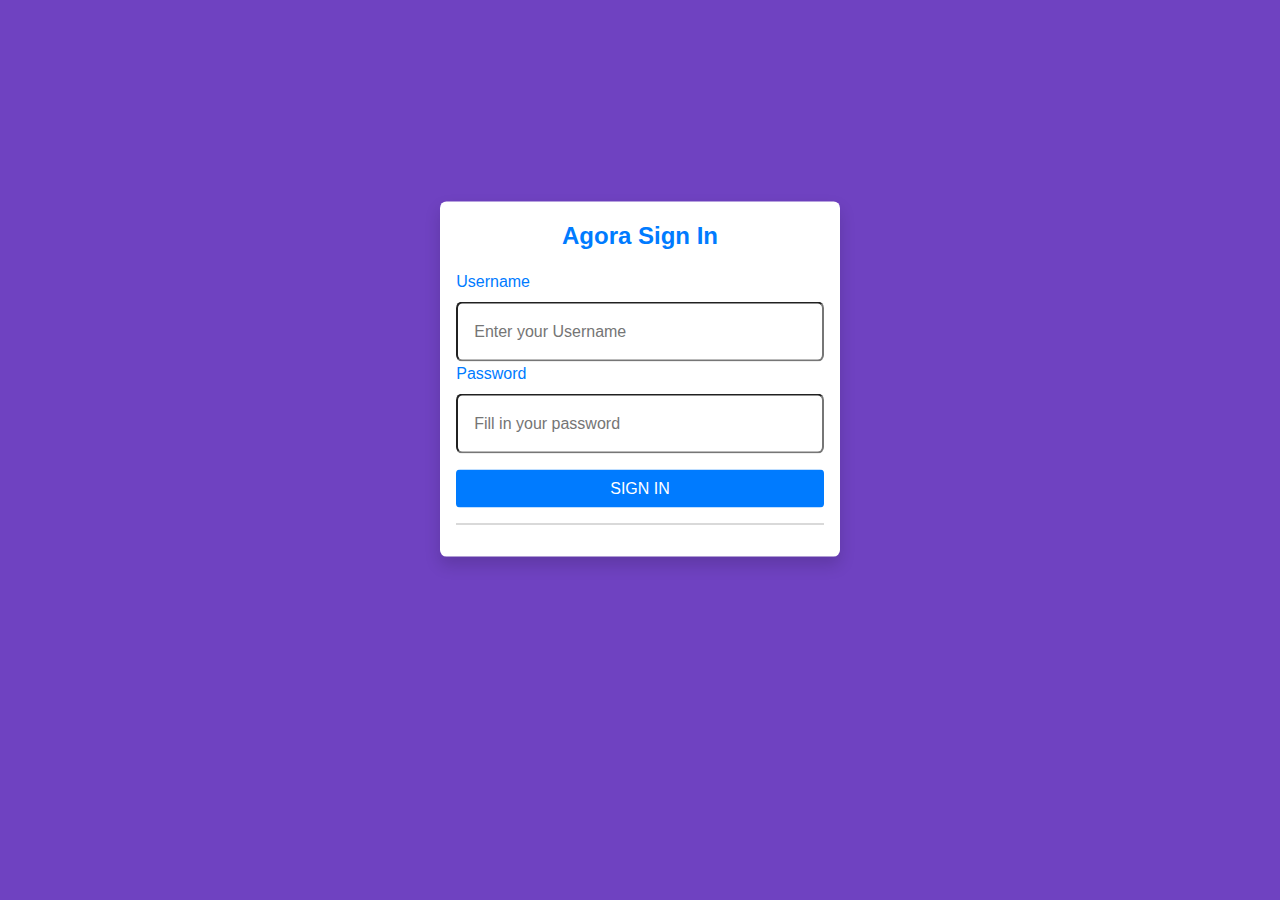
<file: index.html>
<!DOCTYPE html>
<html lang="en">

<head>
    <meta charset="UTF-8">
    <meta name="viewport" content="width=device-width, initial-scale=1.0">
    <meta name="google-signin-client_id" content="936016369355-e1dck31hn8gvo2gn0s4eepc8nrj52am2.apps.googleusercontent.com">
    <link rel="stylesheet" href="css/bootstrap.css">
    <link rel="stylesheet" type="text/css" href="css/style.css">
    <title>Video Calling App</title>
</head>

<body>
    <div class="container">
        <div class="wrapper py-4">            
            <form class="shadow">
                <p class="text-center"><strong >Agora Sign In</strong></p>
                <label for="username">Username</label>
                <input type="text" name="username" value="" placeholder="Enter your Username" required>
                <label for="password">Password</label>
                <input type="password" name="password" value="" placeholder="Fill in your password" class="mb-3">
                <button class="btn  btn-block" onclick="window.location.href='channel.html'">Sign In </button>
                <hr>
                <div class="g-signin2 " data-onsuccess="onSignIn"></div>

            </form>
            
        </div>
    </div>
    <script>
        function onSignIn(googleUser) {
          var profile = googleUser.getBasicProfile();
          console.log('ID: ' + profile.getId()); // Do not send to your backend! Use an ID token instead.
          console.log('Name: ' + profile.getName());
          console.log('Image URL: ' + profile.getImageUrl());
          console.log('Email: ' + profile.getEmail()); // This is null if the 'email' scope is not present.
          updateName(profile.getName());
          window.location.href= 'channel.html'
        }
        function updateName(name){
            document.getElementById("username").value = name;
        }

    </script>
</body>

</html>
</file>
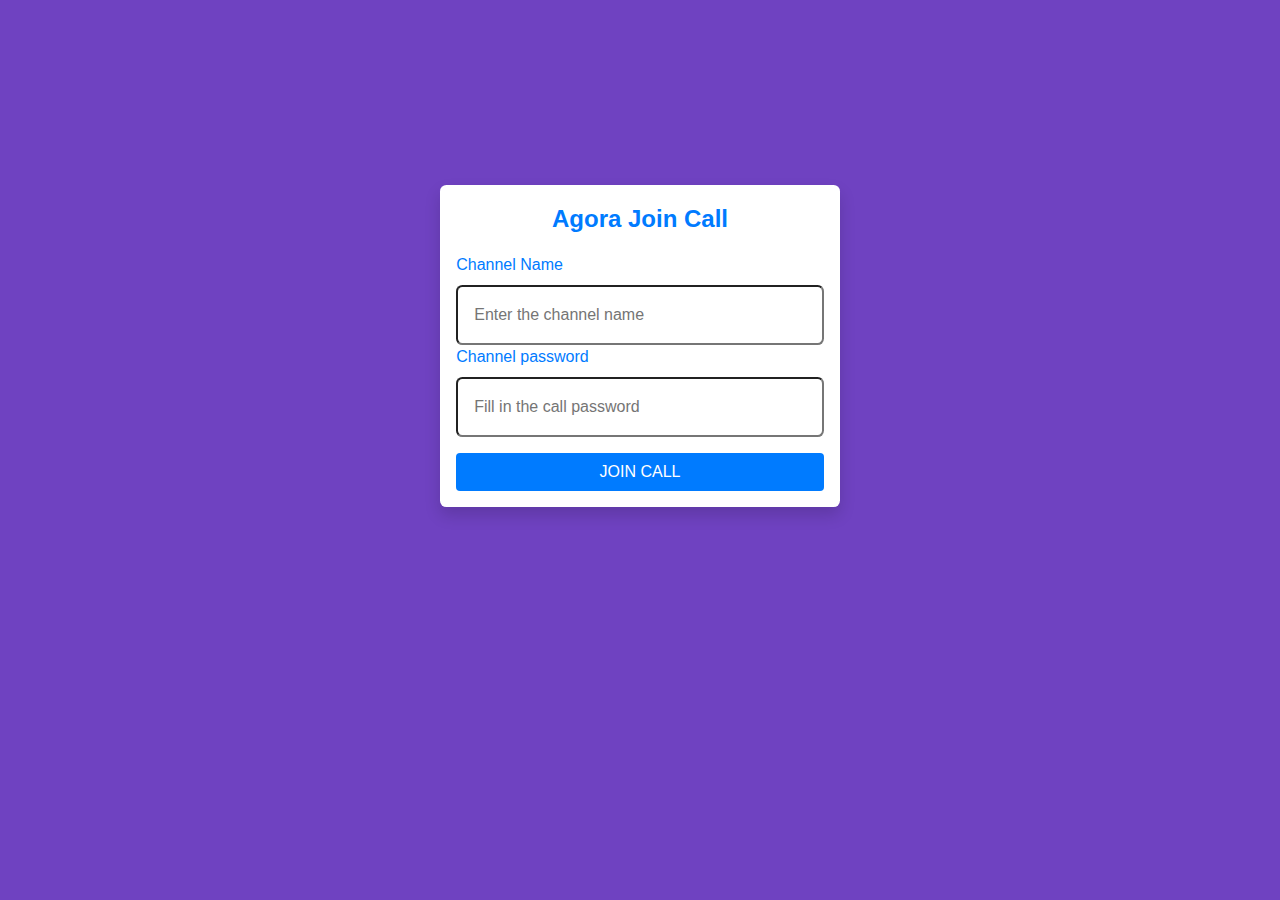
<file: channel.html>
<!DOCTYPE html>
<html lang="en">

<head>
    <meta charset="UTF-8">
    <meta name="viewport" content="width=device-width, initial-scale=1.0">
    <link rel="stylesheet" href="css/bootstrap.css">
    <link rel="stylesheet" type="text/css" href="css/style.css">
    <title>Video Calling App</title>
</head>

<body>
    <div class="container">
        <div class="wrapper py-4">            
            <form class="shadow">
                <p class="text-center"><strong >Agora Join Call</strong></p>
                <label for="username">Channel Name</label>
                <input type="text" name="Cname" value="" placeholder="Enter the channel name" id="name" required>
                <label for="password"> Channel password</label>
                <input type="password" name="Cpassword" value="" placeholder="Fill in the call password" class="mb-3">
                <button class="btn  btn-block" onclick="storeChannelName()">Join call </button>
            </form>
        </div>
    </div>
    <script>
        function storeChannelName() {
            var channelName = document.getElementById("name").value;            
            localStorage.setItem("channelname", channelName);
            window.location.href = "joincall.html"
        }
    </script>
    <script type="text/javascript" src="js/script.js"></script>
</body>

</html>
</file>
<file: css/style.css>
html,
body {
    margin: 0;
    padding: 0;
    box-sizing: border-box;
}

body {
    font-size: 16px;
    background-color: #6f42c1;
    height: 100vh;
}
.wrapper{
	width: 60%;
	margin: 0 auto;
}
form{
	width: 60%;
	margin: 0 auto;
	padding: 1rem;
	border-radius: .4rem;
	top: 50%;
	transform: translateY(50%);
	background: white;
}
p{
	font-size: 1.5rem;
	font-weight: bold;
	color: #007bff;
}
label{
	font-size: 1rem;
	font-size: bold;
	color: #007bff;
}
input{
	display: block;
	width: 100%;
	padding: 1rem;
	border-radius: .4rem;
	
}
button{	
	text-transform: uppercase;
	background: #007bff;
	font-size: bold;
	color: white;
}
hr{
	font-weight: 1rem;
	background: #ccc;
}
@media(max-width: 768px){
	.wrapper{
	width: 100%;
	margin: 0;
	}
	form{
	width: 100%;
	margin: 0;
	top: 0;
	transform: translateY(0;
	}
}
</file>
